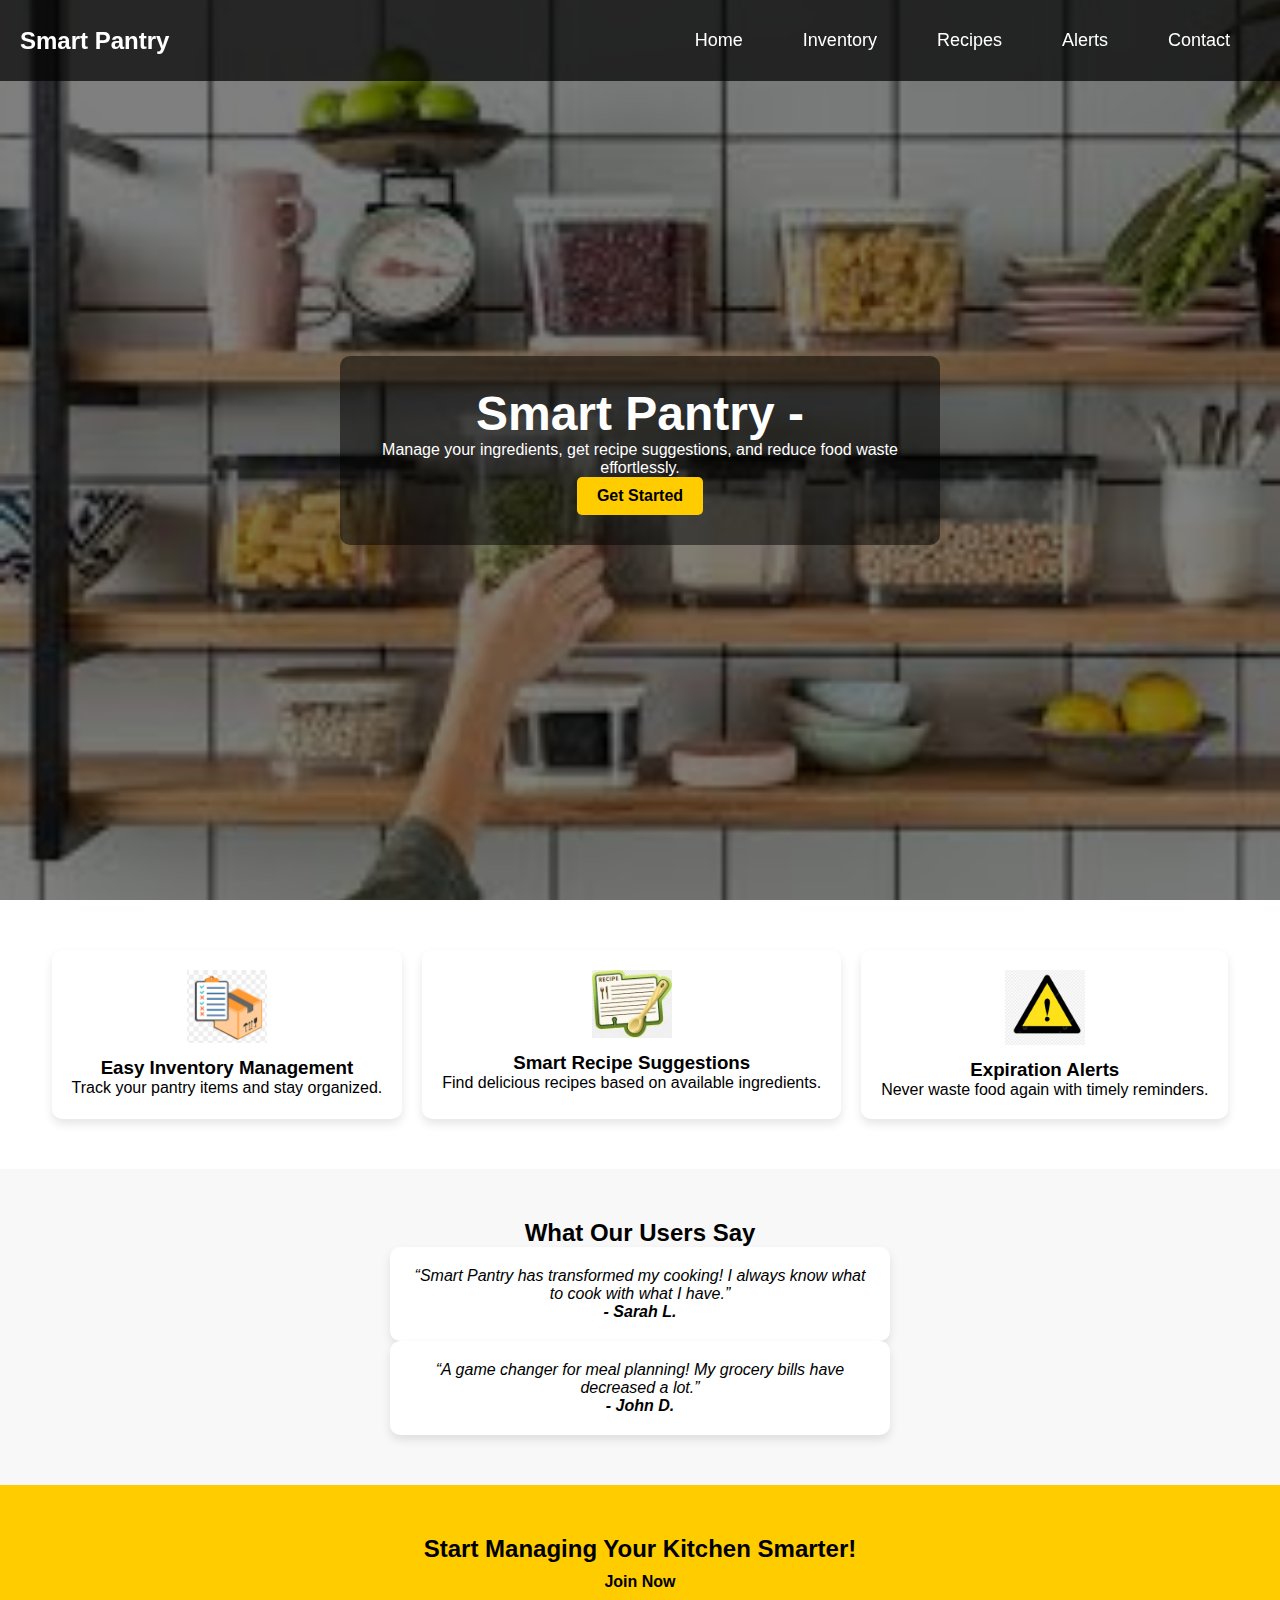
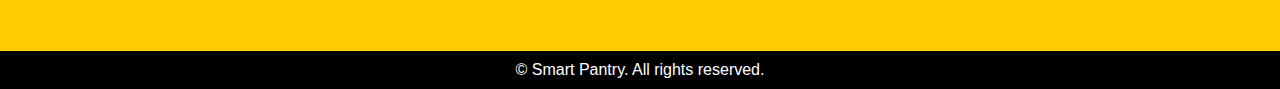
<file: AI_WEB_HACKTHON/index.html>
<!DOCTYPE html>
<html lang="en">
<head>
    <meta charset="UTF-8">
    <meta name="viewport" content="width=device-width, initial-scale=1.0">
    <title>Smart Pantry - Home</title>
    <link rel="stylesheet" href="styles.css">
    <link rel="icon" href="logo2.png">
    <script defer src="script.js"></script>
</head>
<body>

    <!-- Navigation Bar -->
    <header>
        <div class="logo">Smart Pantry</div>
        <nav>
            <ul>
                <li><a href="index.html">Home</a></li>
                <li><a href="inventory.html">Inventory</a></li>
                <li><a href="recipes.html">Recipes</a></li>
                <li><a href="expiration_alerts.html">Alerts</a></li>
                <li><a href="contact.html">Contact</a></li>
            </ul>
        </nav>
    </header>

    <!-- Update Hero Section -->
<section class="hero">
    <div class="hero-content">
        <h1>Smart Pantry - <span class="typing"></span></h1>
        <p>Manage your ingredients, get recipe suggestions, and reduce food waste effortlessly.</p>
        <a href="inventory.html" class="btn">Get Started</a>

    </div>
</section>

    <!-- Features Section -->
    <section class="features">
        <div class="feature fade-in">
            <img src="inventory.png" alt="Inventory">
            <h3>Easy Inventory Management</h3>
            <p>Track your pantry items and stay organized.</p>
        </div>
        <div class="feature fade-in">
            <img src="recipes.png" alt="Recipes">
            <h3>Smart Recipe Suggestions</h3>
            <p>Find delicious recipes based on available ingredients.</p>
        </div>
        <div class="feature fade-in">
            <img src="alerts.png" alt="Alerts">
            <h3>Expiration Alerts</h3>
            <p>Never waste food again with timely reminders.</p>
        </div>
    </section>

    <!-- Testimonials -->
    <section class="testimonials">
        <h2>What Our Users Say</h2>
        <div class="testimonial fade-in">
            <p>“Smart Pantry has transformed my cooking! I always know what to cook with what I have.”</p>
            <h4>- Sarah L.</h4>
        </div>
        <div class="testimonial fade-in">
            <p>“A game changer for meal planning! My grocery bills have decreased a lot.”</p>
            <h4>- John D.</h4>
        </div>
    </section>

    <!-- Call to Action -->
    <section class="cta">
        <h2>Start Managing Your Kitchen Smarter!</h2>
        <a href="join.html" class="btn">Join Now</a>
    </section>

    <!-- Update Footer -->
<footer>
    <p>&copy; <span class="year"></span> Smart Pantry. All rights reserved.</p>
</footer>

</body>
</html>
</file>
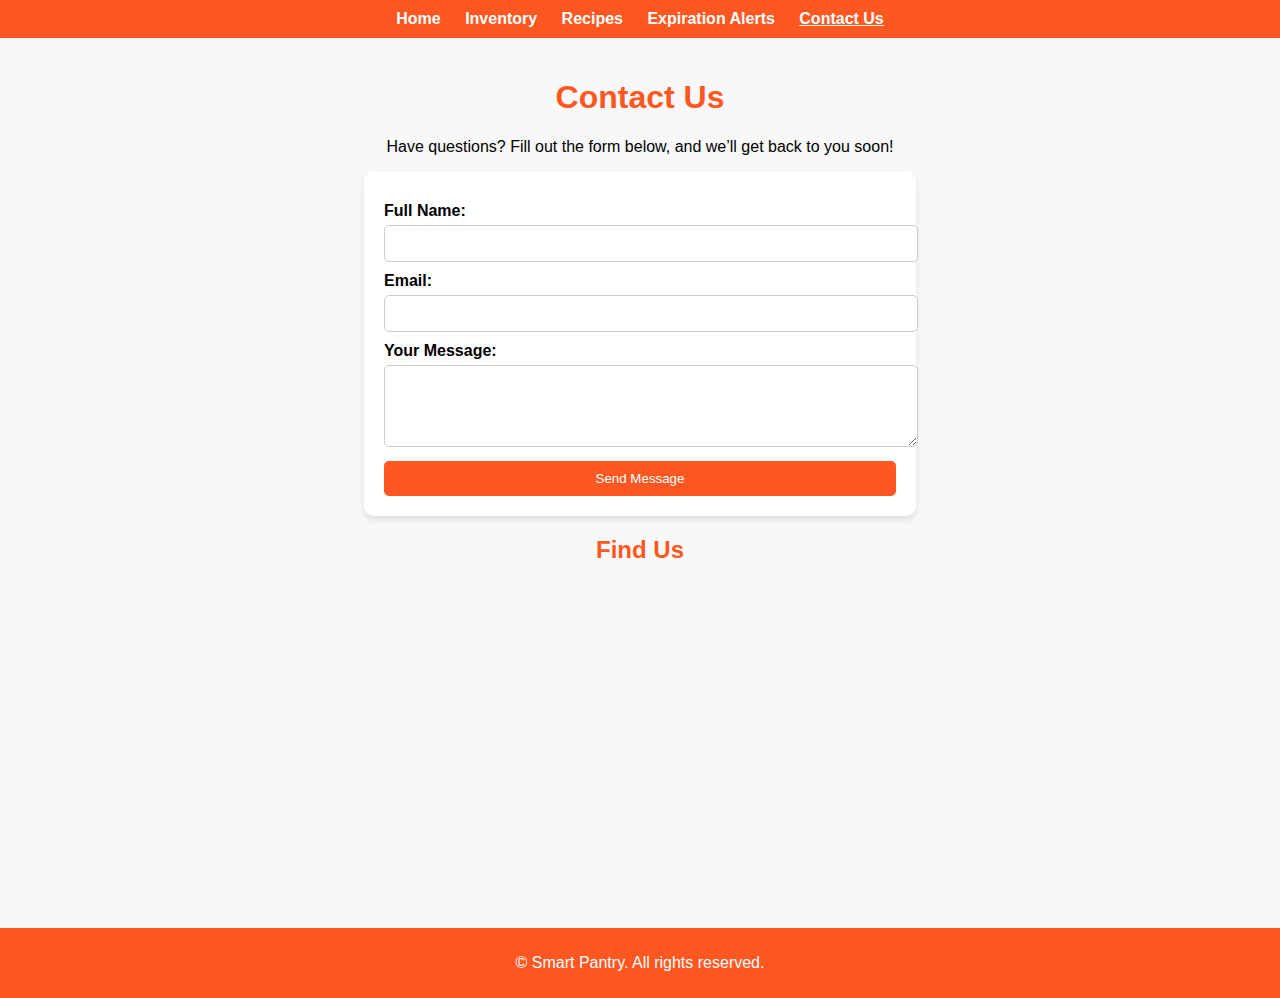
<file: AI_WEB_HACKTHON/contact.html>
<!DOCTYPE html>
<html lang="en">
<head>
    <meta charset="UTF-8">
    <meta name="viewport" content="width=device-width, initial-scale=1.0">
    <title>Contact Us - Smart Pantry</title>
    <link rel="icon" href="logo2.png">
    <link rel="stylesheet" href="contact.css">
</head>
<body>
    <header>
        <nav>
            <ul>
                <li><a href="index.html">Home</a></li>
                <li><a href="inventory.html">Inventory</a></li>
                <li><a href="recipes.html">Recipes</a></li>
                <li><a href="expiration_alerts.html">Expiration Alerts</a></li>
                <li><a href="contact.html" class="active">Contact Us</a></li>
            </ul>
        </nav>
    </header>

    <main class="container">
        <h1>Contact Us</h1>
        <p>Have questions? Fill out the form below, and we’ll get back to you soon!</p>

        <form id="contactForm">
            <label for="name">Full Name:</label>
            <input type="text" id="name" required>

            <label for="email">Email:</label>
            <input type="email" id="email" required>

            <label for="message">Your Message:</label>
            <textarea id="message" rows="4" required></textarea>

            <button type="submit" class="submit-btn">Send Message</button>
        </form>

        <div id="successMessage" class="hidden">✅ Message Sent Successfully!</div>

        <h2>Find Us</h2>
        <iframe 
            src="https://www.google.com/maps/embed?pb=!1m18!1m12!1m3!1d3151.835434509556!2d144.95373631550445!3d-37.81720974202124!2m3!1f0!2f0!3f0!3m2!1i1024!2i768!4f13.1!3m3!1m2!1s0x6ad642af0f11fd81%3A0x5045675218ce6e0!2sMelbourne%2C+Australia!5e0!3m2!1sen!2sus!4v1614151622142"
            width="100%" height="300" style="border:0;" allowfullscreen="" loading="lazy"></iframe>
    </main>

    <footer>
        <p>&copy; <span class="year"></span> Smart Pantry. All rights reserved.</p>
    </footer>

    <script src="contact.js"></script>
</body>
</html>
</file>
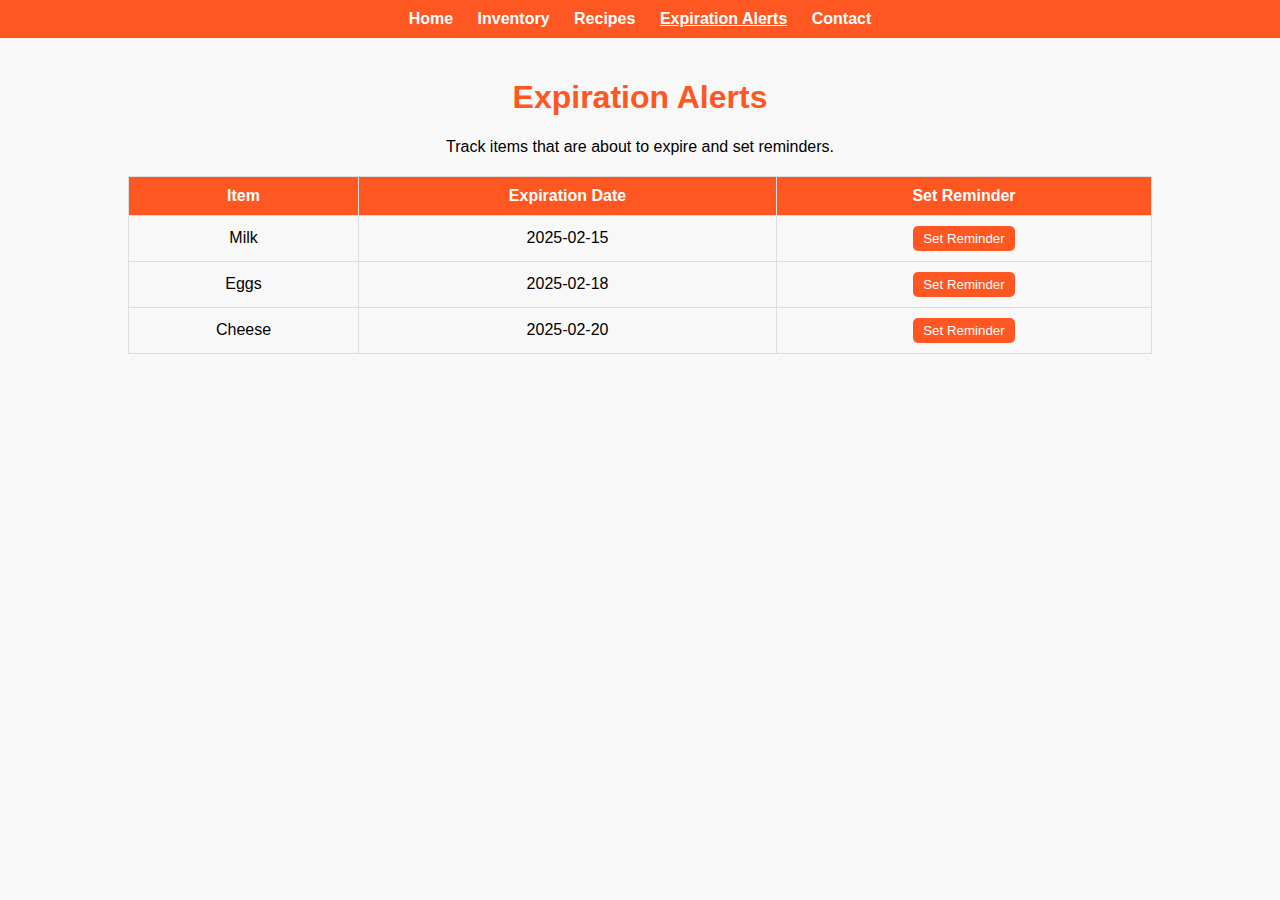
<file: AI_WEB_HACKTHON/expiration_alerts.html>
<!DOCTYPE html>
<html lang="en">
<head>
    <meta charset="UTF-8">
    <meta name="viewport" content="width=device-width, initial-scale=1.0">
    <title>Expiration Alerts - Smart Pantry</title>
    <link rel="icon" href="logo2.png">
    <link rel="stylesheet" href="expiration_alerts.css">
</head>
<body>
    <header>
        <nav>
            <ul>
                <li><a href="index.html">Home</a></li>
                <li><a href="inventory.html">Inventory</a></li>
                <li><a href="recipes.html">Recipes</a></li>
                <li><a href="expiration_alerts.html" class="active">Expiration Alerts</a></li>
                <li><a href="contact.html">Contact</a></li>
            </ul>
        </nav>
    </header>

    <main class="container">
        <h1>Expiration Alerts</h1>
        <p>Track items that are about to expire and set reminders.</p>

        <table>
            <thead>
                <tr>
                    <th>Item</th>
                    <th>Expiration Date</th>
                    <th>Set Reminder</th>
                </tr>
            </thead>
            <tbody id="alertsTable">
                <!-- Items will be loaded dynamically -->
            </tbody>
        </table>
    </main>

    <div id="notificationPopup" class="hidden">
        <p id="notificationText"></p>
        <button onclick="closeNotification()">Close</button>
    </div>

    <script src="expiration_alerts.js"></script>
</body>
</html>
</file>
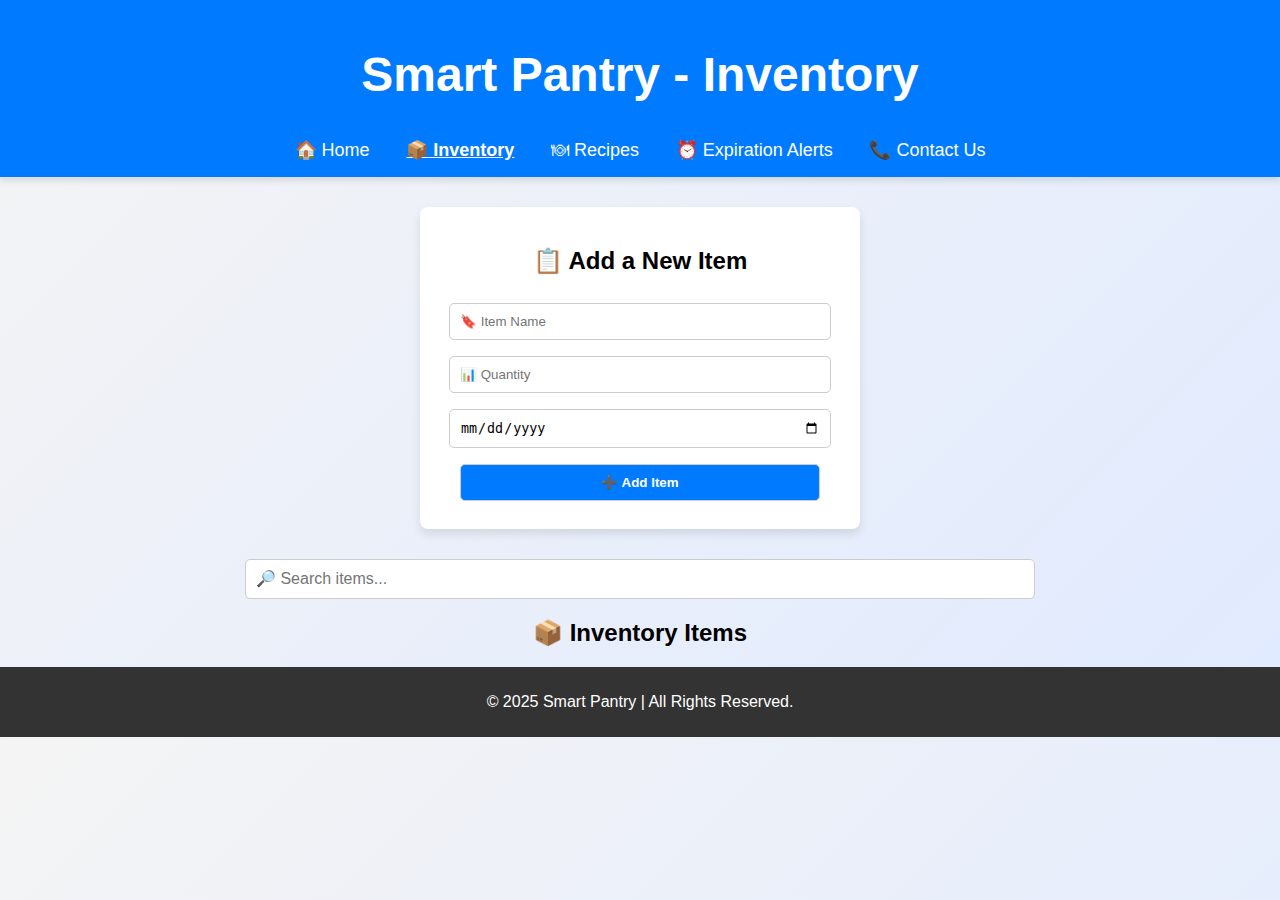
<file: AI_WEB_HACKTHON/inventory.html>
<!DOCTYPE html>
<html lang="en">
<head>
    <meta charset="UTF-8">
    <meta name="viewport" content="width=device-width, initial-scale=1.0">
    <title>Inventory | Smart Pantry</title>
    <link rel="icon" href="logo2.png">
    <link rel="stylesheet" href="inventory.css">
</head>
<body>

    <!-- Header with Navigation -->
    <header>
        <h1>Smart Pantry - Inventory</h1>
        <nav>
            <a href="index.html">🏠 Home</a>
            <a href="inventory.html" class="active">📦 Inventory</a>
            <a href="recipes.html">🍽 Recipes</a>
            <a href="expiration_alerts.html">⏰ Expiration Alerts</a>
            <a href="contact.html">📞 Contact Us</a>            
        </nav>
    </header>

    <!-- Inventory Management -->
    <main>
        <section class="inventory-form">
            <h2>📋 Add a New Item</h2>
            <form id="inventoryForm">
                <input type="text" id="itemName" placeholder="🔖 Item Name" required>
                <input type="number" id="quantity" placeholder="📊 Quantity" required>
                <input type="date" id="expiryDate" required>
                <button type="submit">➕ Add Item</button>
            </form>
        </section>

        <!-- Search Feature -->
        <section class="search-box">
            <input type="text" id="searchItem" placeholder="🔎 Search items...">
        </section>

        <!-- Inventory List -->
        <section class="inventory-list">
            <h2>📦 Inventory Items</h2>
            <ul id="itemList">
                <!-- Items will appear here -->
            </ul>
        </section>
    </main>

    <!-- Footer -->
    <footer>
        <p>&copy; 2025 Smart Pantry | All Rights Reserved.</p>
    </footer>

    <script src="inventory.js"></script>
</body>
</html>
</file>
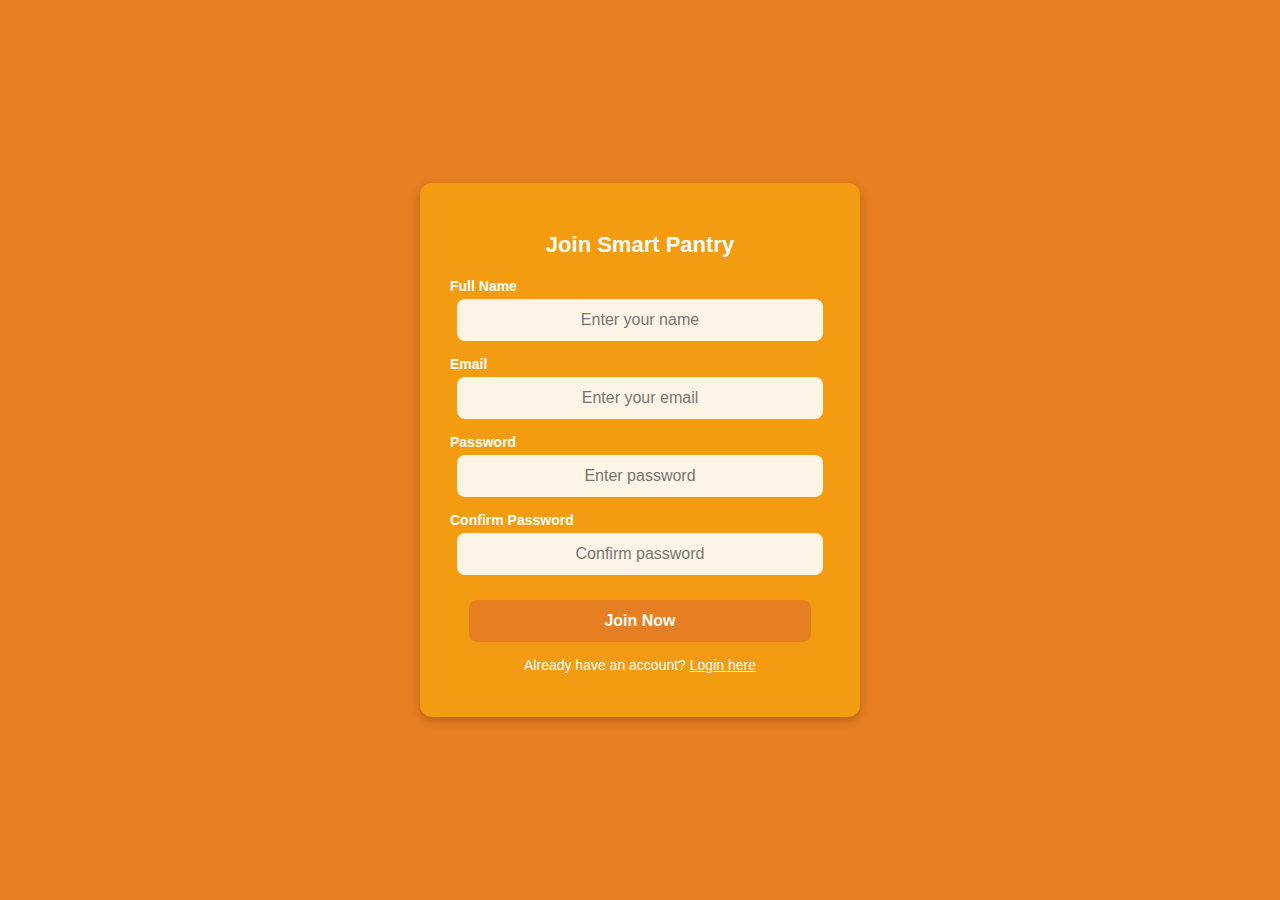
<file: AI_WEB_HACKTHON/join.html>
<!DOCTYPE html>
<html lang="en">
<head>
    <meta charset="UTF-8">
    <meta name="viewport" content="width=device-width, initial-scale=1.0">
    <title>Join Now - Smart Pantry</title>
    <link rel="icon" href="logo2.png">
    <link rel="stylesheet" href="join.css">
</head>
<body>
    <div class="join-container">
        <h2>Join Smart Pantry</h2>
        <form id="joinForm" action="join.php" method="POST">
            <div class="input-group">
                <label for="name">Full Name</label>
                <input type="text" id="name" name="name" placeholder="Enter your name" required>
            </div>
            <div class="input-group">
                <label for="email">Email</label>
                <input type="email" id="email" name="email" placeholder="Enter your email" required>
            </div>
            <div class="input-group">
                <label for="password">Password</label>
                <input type="password" id="password" name="password" placeholder="Enter password" required>
            </div>
            <div class="input-group">
                <label for="confirmPassword">Confirm Password</label>
                <input type="password" id="confirmPassword" name="confirmPassword" placeholder="Confirm password" required>
            </div>
            <button type="submit">Join Now</button>
            <p id="error-message"></p>
        </form>
        <p>Already have an account? <a href="login.html">Login here</a></p>
    </div>
    <script src="join.js"></script>
</body>
</html>
</file>
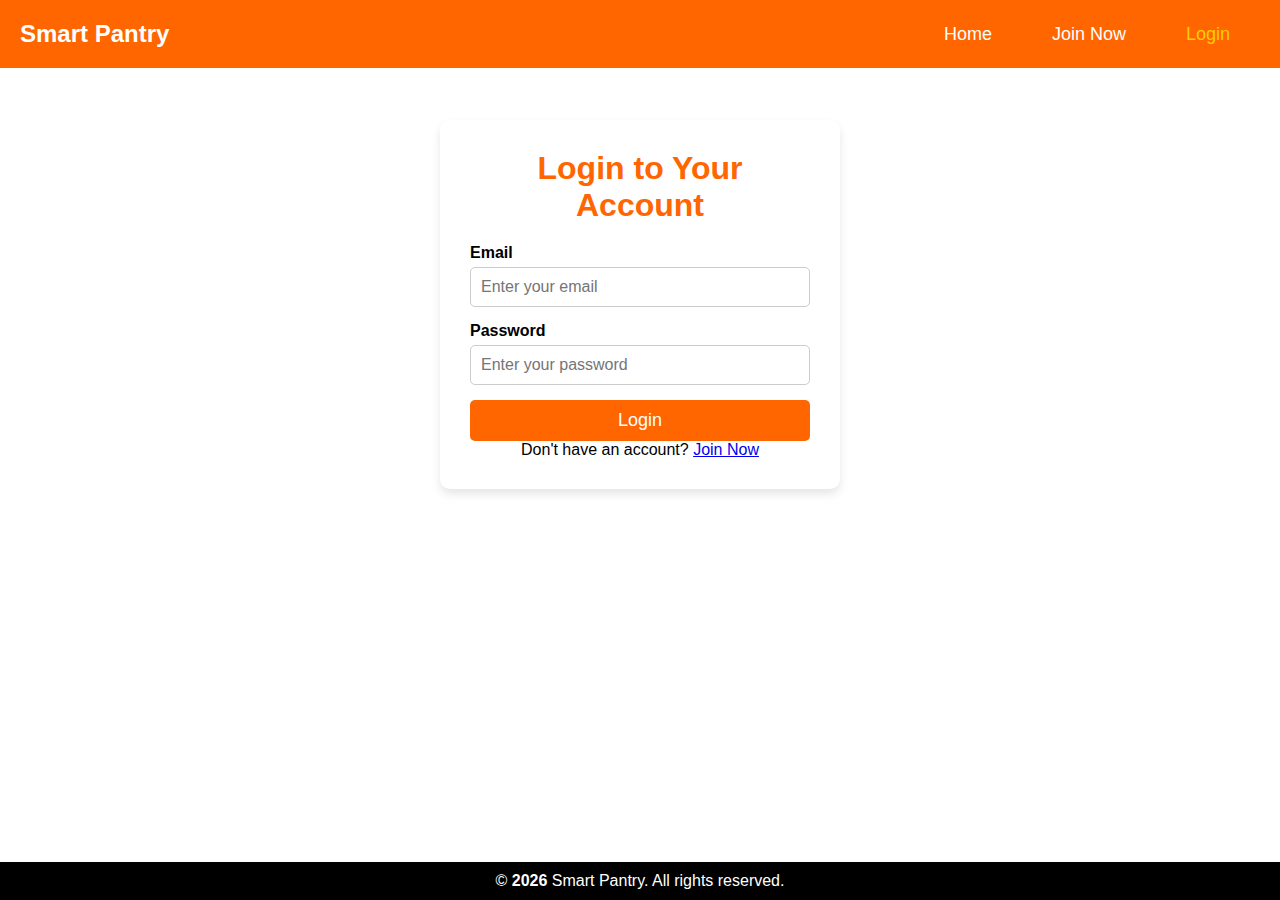
<file: AI_WEB_HACKTHON/login.html>
<!DOCTYPE html>
<html lang="en">
<head>
    <meta charset="UTF-8">
    <meta name="viewport" content="width=device-width, initial-scale=1.0">
    <title>Login - Smart Pantry</title>
    <link rel="icon" href="logo2.png">
    <link rel="stylesheet" href="login.css">
    <script defer src="login.js"></script>
</head>
<body>

    <header>
        <div class="logo">Smart Pantry</div>
        <nav>
            <ul>
                <li><a href="index.html">Home</a></li>
                <li><a href="join.html">Join Now</a></li>
                <li><a href="login.html" class="active">Login</a></li>
            </ul>
        </nav>
    </header>

    <section class="login-container">
        <h1>Login to Your Account</h1>
        <form id="loginForm" action="login.php" method="POST">
            <div class="input-group">
                <label for="email">Email</label>
                <input type="email" id="email" placeholder="Enter your email" required>
            </div>
            <div class="input-group">
                <label for="password">Password</label>
                <input type="password" id="password" placeholder="Enter your password" required>
            </div>
            <button type="submit" class="btn">Login</button>
        </form>
        <p>Don't have an account? <a href="join.html"><span style="text-decoration: none;">Join Now</span></a></p>
    </section>

    <footer>
        <p>&copy; <span class="year"></span> Smart Pantry. All rights reserved.</p>
    </footer>

</body>
</html>
</file>
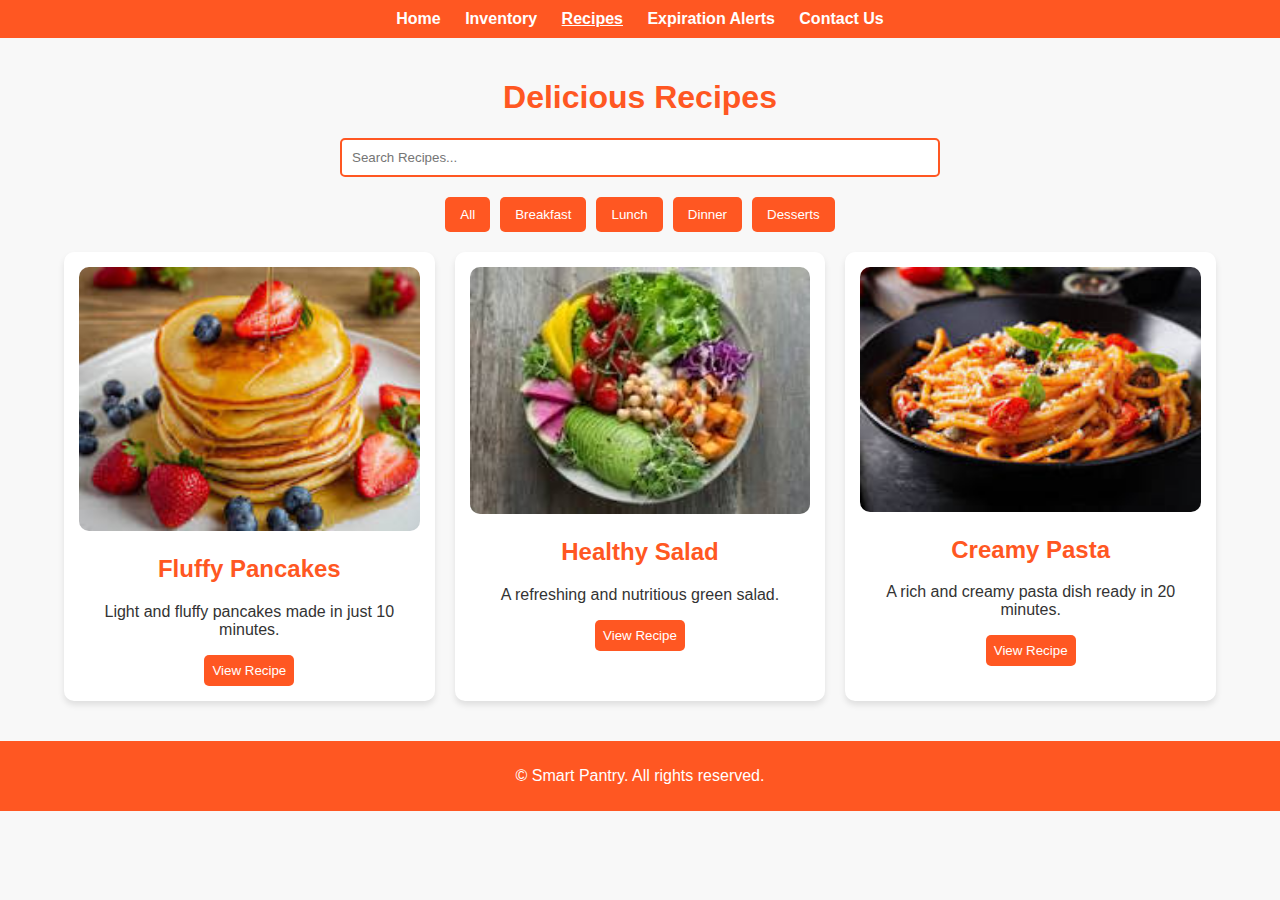
<file: AI_WEB_HACKTHON/recipes.html>
<!DOCTYPE html>
<html lang="en">
<head>
    <meta charset="UTF-8">
    <meta name="viewport" content="width=device-width, initial-scale=1.0">
    <title>Recipes - Smart Pantry</title>
    <link rel="icon" href="logo2.png">
    <link rel="stylesheet" href="recipes.css">
</head>
<body>
    <header>
        <nav>
            <ul>
                <li><a href="index.html">Home</a></li>
                <li><a href="inventory.html">Inventory</a></li>
                <li><a href="recipes.html" class="active">Recipes</a></li>
                <li><a href="expiration_alerts.html">Expiration Alerts</a></li>
                <li><a href="contact.html">Contact Us</a></li>
            </ul>
        </nav>
        
    </header>
    
    <main class="container">
        <h1>Delicious Recipes</h1>

        <div class="search-bar">
            <input type="text" id="searchBar" placeholder="Search Recipes...">
        </div>

        <div class="filters">
            <button class="filter-btn" data-category="all">All</button>
            <button class="filter-btn" data-category="breakfast">Breakfast</button>
            <button class="filter-btn" data-category="lunch">Lunch</button>
            <button class="filter-btn" data-category="dinner">Dinner</button>
            <button class="filter-btn" data-category="dessert">Desserts</button>
        </div>
        
        <div class="recipes-container">
            <div class="recipe-card" data-category="breakfast">
                <img src="pancakes.jpeg" alt="Pancakes">
                <h2>Fluffy Pancakes</h2>
                <p>Light and fluffy pancakes made in just 10 minutes.</p>
                <a href="https://www.inspiredtaste.net/24593/essential-pancake-recipe/" target="_blank">
                    <button class="view-recipe">View Recipe</button>
                </a>                
            </div>
            
            <div class="recipe-card" data-category="lunch">
                <img src="salad.jpeg" alt="Salad">
                <h2>Healthy Salad</h2>
                <p>A refreshing and nutritious green salad.</p>
                <a href="https://www.food.com/recipe/health-salad-103743" target="_blank">
                    <button class="view-recipe">View Recipe</button>
                </a>                
            </div>
            
            <div class="recipe-card" data-category="dinner">
                <img src="pasta.jpeg" alt="Pasta">
                <h2>Creamy Pasta</h2>
                <p>A rich and creamy pasta dish ready in 20 minutes.</p>
                <a href="https://www.allrecipes.com/recipe/269500/creamy-garlic-pasta/" target="_blank">
                    <button class="view-recipe">View Recipe</button>
                </a>                
            </div>
        </div>
    </main>
    
    <footer>
        <p>&copy; <span class="year"></span> Smart Pantry. All rights reserved.</p>
    </footer>
    
    <script src="recipes.js"></script>
</body>
</html>
</file>
<file: AI_WEB_HACKTHON/contact.css>
body {
    font-family: 'Arial', sans-serif;
    background: #f8f8f8;
    margin: 0;
    padding: 0;
}

.container {
    width: 80%;
    margin: auto;
    text-align: center;
    padding: 20px;
}

h1, h2 {
    color: #ff5722;
}

nav {
    background: #ff5722;
    padding: 10px;
    text-align: center;
}

nav ul {
    list-style: none;
    padding: 0;
    margin: 0;
}

nav ul li {
    display: inline;
    margin: 0 10px;
}

nav ul li a {
    text-decoration: none;
    color: white;
    font-weight: bold;
}

nav ul li a.active {
    text-decoration: underline;
}

/* Form Styles */
form {
    background: white;
    padding: 20px;
    border-radius: 10px;
    box-shadow: 0px 4px 6px rgba(0, 0, 0, 0.1);
    width: 50%;
    margin: auto;
    text-align: left;
}

label {
    display: block;
    margin-top: 10px;
    font-weight: bold;
}

input, textarea {
    width: 100%;
    padding: 10px;
    margin-top: 5px;
    border: 1px solid #ccc;
    border-radius: 5px;
}

.submit-btn {
    background: #ff5722;
    color: white;
    border: none;
    padding: 10px;
    width: 100%;
    cursor: pointer;
    border-radius: 5px;
    margin-top: 10px;
    transition: 0.3s;
}

.submit-btn:hover {
    background: #e64a19;
}

.hidden {
    display: none;
    color: green;
    font-weight: bold;
    margin-top: 10px;
}

footer {
    text-align: center;
    margin-top: 20px;
    padding: 10px;
    background: #ff5722;
    color: white;
}
</file>
<file: AI_WEB_HACKTHON/expiration_alerts.css>
body {
    font-family: 'Arial', sans-serif;
    background: #f8f8f8;
    margin: 0;
    padding: 0;
}

.container {
    width: 80%;
    margin: auto;
    text-align: center;
    padding: 20px;
}

h1 {
    color: #ff5722;
}

nav {
    background: #ff5722;
    padding: 10px;
    text-align: center;
}

nav ul {
    list-style: none;
    padding: 0;
    margin: 0;
}

nav ul li {
    display: inline;
    margin: 0 10px;
}

nav ul li a {
    text-decoration: none;
    color: white;
    font-weight: bold;
}

nav ul li a.active {
    text-decoration: underline;
}

table {
    width: 100%;
    border-collapse: collapse;
    margin-top: 20px;
}

table, th, td {
    border: 1px solid #ddd;
}

th, td {
    padding: 10px;
    text-align: center;
}

th {
    background: #ff5722;
    color: white;
}

.reminder-btn {
    background: #ff5722;
    color: white;
    border: none;
    padding: 5px 10px;
    cursor: pointer;
    border-radius: 5px;
    transition: 0.3s;
}

.reminder-btn:hover {
    background: #e64a19;
}

.hidden {
    display: none;
}

#notificationPopup {
    position: fixed;
    bottom: 20px;
    left: 50%;
    transform: translateX(-50%);
    background: rgba(0, 0, 0, 0.8);
    color: white;
    padding: 15px;
    border-radius: 5px;
    display: none;
}
</file>
<file: AI_WEB_HACKTHON/inventory.css>
/* General Page Styling */
body {
    font-family: 'Poppins', sans-serif;
    margin: 0;
    padding: 0;
    background: linear-gradient(135deg, #f4f4f4, #e0eaff);
    text-align: center;
}

/* Header */
header {
    background: #007BFF;
    color: white;
    padding: 15px;
    font-size: 24px;
    box-shadow: 0px 4px 6px rgba(0, 0, 0, 0.1);
}

/* Navigation */
nav {
    margin-top: 10px;
}

nav a {
    color: white;
    text-decoration: none;
    margin: 0 15px;
    font-size: 18px;
    transition: 0.3s;
}

nav a.active, nav a:hover {
    text-decoration: underline;
    font-weight: bold;
}

/* Form Styling */
.inventory-form {
    background: white;
    margin: 30px auto;
    padding: 20px;
    width: 400px;
    border-radius: 8px;
    box-shadow: 0px 5px 10px rgba(0, 0, 0, 0.1);
}

.inventory-form input, .inventory-form button {
    width: 90%;
    padding: 10px;
    margin: 8px 0;
    border: 1px solid #ccc;
    border-radius: 5px;
}

.inventory-form button {
    background: #007BFF;
    color: white;
    font-weight: bold;
    cursor: pointer;
    transition: 0.3s;
}

.inventory-form button:hover {
    background: #0056b3;
}

/* Search Box */
.search-box {
    margin-top: 20px;
}

.search-box input {
    width: 60%;
    padding: 10px;
    font-size: 16px;
    border: 1px solid #ccc;
    border-radius: 5px;
}

/* Inventory List */
.inventory-list {
    margin: 20px auto;
    width: 80%;
}

.inventory-list ul {
    list-style: none;
    padding: 0;
}

.inventory-list li {
    background: white;
    margin: 10px 0;
    padding: 15px;
    display: flex;
    justify-content: space-between;
    border-radius: 5px;
    box-shadow: 0px 4px 8px rgba(0, 0, 0, 0.1);
    animation: fadeIn 0.5s ease-in-out;
}

.inventory-list button {
    background: red;
    color: white;
    border: none;
    padding: 8px 12px;
    cursor: pointer;
    border-radius: 4px;
    transition: 0.3s;
}

.inventory-list button:hover {
    background: darkred;
}

/* Animations */
@keyframes fadeIn {
    from { opacity: 0; transform: translateY(-10px); }
    to { opacity: 1; transform: translateY(0); }
}

/* Footer */
footer {
    background: #333;
    color: white;
    padding: 10px;
    margin-top: 20px;
}
</file>
<file: AI_WEB_HACKTHON/join.css>
/* Apply colors from the Recipe Page */
:root {
    --primary-color: #e67e22;  /* Orange */
    --secondary-color: #f39c12; /* Lighter Orange */
    --text-color: #ffffff;
    --input-bg: #fff5e6; /* Light Orange */
    --button-hover: #d35400;
}

body {
    font-family: Arial, sans-serif;
    background-color: var(--primary-color);
    display: flex;
    justify-content: center;
    align-items: center;
    height: 100vh;
    margin: 0;
}

/* Outer Box Styling */
.join-container {
    background: var(--secondary-color);
    padding: 30px;
    border-radius: 12px;
    box-shadow: 0px 4px 10px rgba(0, 0, 0, 0.2);
    text-align: center;
    width: 380px;
    max-width: 90%;
}

h2 {
    margin-bottom: 20px;
    color: var(--text-color);
    font-size: 22px;
}

/* Input Fields */
.input-group {
    margin-bottom: 15px;
    text-align: center;
    display: flex;
    flex-direction: column;
    align-items: center;
}

label {
    display: block;
    font-weight: bold;
    margin-bottom: 5px;
    color: var(--text-color);
    font-size: 14px;
    text-align: left;
    width: 100%;
}

input {
    width: 90%;
    padding: 12px;
    border: none;
    border-radius: 8px;
    background: var(--input-bg);
    font-size: 16px;
    text-align: center;
    outline: none;
}

/* Submit Button */
button {
    background-color: var(--primary-color);
    color: var(--text-color);
    border: none;
    padding: 12px;
    border-radius: 8px;
    cursor: pointer;
    width: 90%;
    font-size: 16px;
    font-weight: bold;
    margin-top: 10px;
}

button:hover {
    background-color: var(--button-hover);
}

/* Error Message */
#error-message {
    color: red;
    margin-top: 10px;
    font-size: 14px;
}

/* Already have an account */
p {
    margin-top: 15px;
    font-size: 14px;
    color: var(--text-color);
}

p a {
    color: #fff;
    text-decoration: underline;
}
</file>
<file: AI_WEB_HACKTHON/login.css>
/* General Styles */
* {
    margin: 0;
    padding: 0;
    box-sizing: border-box;
    font-family: 'Poppins', sans-serif;
}

/* Header */
header {
    display: flex;
    justify-content: space-between;
    align-items: center;
    padding: 20px;
    background: #ff6600; /* Matching the previous color */
    color: white;
    position: fixed;
    width: 100%;
    top: 0;
    z-index: 1000;
}

.logo {
    font-size: 24px;
    font-weight: bold;
}

nav ul {
    display: flex;
    list-style: none;
}

nav ul li {
    margin: 0 15px;
}

nav ul li a {
    text-decoration: none;
    color: white;
    font-size: 18px;
    padding: 10px 15px;
    transition: 0.3s;
}

nav ul li a:hover, .active {
    color: #ffcc00;
}

/* Login Container */
.login-container {
    width: 400px;
    margin: 120px auto 50px;
    padding: 30px;
    background: white;
    box-shadow: 0px 5px 10px rgba(0, 0, 0, 0.1);
    border-radius: 10px;
    text-align: center;
}

.login-container h1 {
    margin-bottom: 20px;
    color: #ff6600;
}

/* Input Fields */
.input-group {
    text-align: left;
    margin-bottom: 15px;
}

.input-group label {
    display: block;
    font-weight: bold;
    margin-bottom: 5px;
}

.input-group input {
    width: 100%;
    padding: 10px;
    border: 1px solid #ccc;
    border-radius: 5px;
    font-size: 16px;
}

/* Button */
.btn {
    display: block;
    width: 100%;
    padding: 10px;
    background: #ff6600;
    color: white;
    font-size: 18px;
    border: none;
    border-radius: 5px;
    cursor: pointer;
    transition: 0.3s;
}

.btn:hover {
    background: #ff4500;
}

/* Footer */
footer {
    text-align: center;
    padding: 10px;
    background: black;
    color: white;
    position: absolute;
    width: 100%;
    bottom: 0;
}

.year {
    font-weight: bold;
}
</file>
<file: AI_WEB_HACKTHON/recipes.css>
/* General Styles */
body {
    font-family: 'Arial', sans-serif;
    background: #f8f8f8;
    color: #333;
    margin: 0;
    padding: 0;
}

.container {
    width: 90%;
    max-width: 1200px;
    margin: auto;
    padding: 20px;
}

h1 {
    text-align: center;
    color: #ff5722;
}

/* Navigation Bar */
nav {
    background: #ff5722;
    padding: 10px;
    text-align: center;
}

nav ul {
    list-style: none;
    padding: 0;
    margin: 0;
}

nav ul li {
    display: inline;
    margin: 0 10px;
}

nav ul li a {
    text-decoration: none;
    color: white;
    font-weight: bold;
}

nav ul li a.active {
    text-decoration: underline;
}

/* Search Bar */
.search-bar {
    text-align: center;
    margin-bottom: 20px;
}

.search-bar input {
    width: 50%;
    padding: 10px;
    border: 2px solid #ff5722;
    border-radius: 5px;
}

/* Category Filters */
.filters {
    display: flex;
    justify-content: center;
    gap: 10px;
    margin-bottom: 20px;
}

.filters button {
    background: #ff5722;
    color: white;
    border: none;
    padding: 10px 15px;
    cursor: pointer;
    border-radius: 5px;
    transition: 0.3s;
}

.filters button:hover {
    background: #e64a19;
}

/* Recipe Cards */
.recipes-container {
    display: grid;
    grid-template-columns: repeat(auto-fit, minmax(250px, 1fr));
    gap: 20px;
}

.recipe-card {
    background: white;
    padding: 15px;
    border-radius: 10px;
    box-shadow: 0px 4px 6px rgba(0, 0, 0, 0.1);
    transition: 0.3s;
    text-align: center;
}

.recipe-card:hover {
    transform: scale(1.05);
}

.recipe-card img {
    width: 100%;
    border-radius: 10px;
}

.recipe-card h2 {
    color: #ff5722;
}

.view-recipe {
    background: #ff5722;
    color: white;
    border: none;
    padding: 8px;
    cursor: pointer;
    border-radius: 5px;
    transition: 0.3s;
}

.view-recipe:hover {
    background: #e64a19;
}

/* Footer */
footer {
    text-align: center;
    margin-top: 20px;
    padding: 10px;
    background: #ff5722;
    color: white;
}
</file>
<file: AI_WEB_HACKTHON/styles.css>
/* General Reset */
* {
    margin: 0;
    padding: 0;
    box-sizing: border-box;
    font-family: 'Poppins', sans-serif;
}

/* Navigation Bar */
header {
    display: flex;
    justify-content: space-between;
    align-items: center;
    padding: 20px;
    background: rgba(0, 0, 0, 0.7);
    color: white;
    position: fixed;
    width: 100%;
    top: 0;
    z-index: 1000;
}

.logo {
    font-size: 24px;
    font-weight: bold;
}

nav ul {
    display: flex;
    justify-content: center; /* Centers menu options horizontally */
    align-items: center; /* Aligns items vertically */
    list-style: none;
    padding: 0;
    margin: 0;
}

nav ul li {
    margin: 0 15px; /* Adds spacing between menu items */
    position: relative;
}

nav ul li a {
    text-decoration: none;
    color: white;
    font-size: 18px;
    padding: 10px 15px;
    display: block;
    transition: 0.3s ease;
}

nav ul li a:hover {
    color: #ffcc00; /* Highlight effect on hover */
}

/* Ensures images in the menu are centered */
nav ul li img {
    display: block;
    margin: 0 auto; /* Centers images inside menu */
    width: 50px; /* Adjust image size as needed */
    height: auto;
    border-radius: 10px;
}


/* Hero Section */
.hero {
    height: 100vh;
    display: flex;
    align-items: center;
    justify-content: center;
    background: url('hero-bg.jpg') center/cover;
    text-align: center;
    color: white;
}

.hero-content {
    max-width: 600px;
    background: rgba(0, 0, 0, 0.5);
    padding: 30px;
    border-radius: 10px;
}

/* Button */
.btn {
    display: inline-block;
    padding: 10px 20px;
    background: #ffcc00;
    color: black;
    text-decoration: none;
    font-weight: bold;
    border-radius: 5px;
    transition: 0.3s;
}

.btn:hover {
    background: #ff9900;
    transform: scale(1.1);
}

/* Features Section */
.features {
    display: flex;
    justify-content: center;
    text-align: center;
    padding: 50px;
    gap: 20px;
}

.feature {
    background: white;
    padding: 20px;
    border-radius: 10px;
    box-shadow: 0 5px 10px rgba(0, 0, 0, 0.1);
    transition: 0.3s;
}

.feature:hover {
    transform: translateY(-10px);
}

.feature img {
    width: 80px;
    margin-bottom: 10px;
}

/* Testimonials */
.testimonials {
    background: #f8f8f8;
    text-align: center;
    padding: 50px;
}

.testimonial {
    max-width: 500px;
    margin: auto;
    font-style: italic;
    background: white;
    padding: 20px;
    border-radius: 10px;
    box-shadow: 0 5px 10px rgba(0, 0, 0, 0.1);
}

/* Call to Action */
.cta {
    text-align: center;
    padding: 50px;
    background: #ffcc00;
}

/* Footer */
footer {
    text-align: center;
    padding: 10px;
    background: black;
    color: white;
}
/* Smooth Scroll */
html {
    scroll-behavior: smooth;
}

/* Typing Effect */
.typing {
    font-size: 24px;
    font-weight: bold;
    color: #ffcc00c5;
}

/* Back to Top Button */
.back-to-top {
    position: fixed;
    bottom: 20px;
    right: 20px;
    background: #776a3a;
    color: black;
    border: none;
    padding: 10px 15px;
    border-radius: 50%;
    font-size: 18px;
    cursor: pointer;
    display: none;
    transition: 0.3s;
}

.back-to-top.show {
    display: block;
}

/* Dark Mode */
.dark-mode {
    background: #121212;
    color: white;
}

.dark-mode .feature {
    background: #333;
    color: white;
}

.theme-toggle {
    position: fixed;
    top: 20px;
    right: 20px;
    background: transparent;
    border: none;
    font-size: 24px;
    cursor: pointer;
}
.hero {
    background: url('Smart.jpeg') no-repeat center center/cover;
    height: 100vh; /* Full screen height */
    display: flex;
    align-items: center;
    justify-content: center;
    text-align: center;
    color: white;
    position: relative;
}

.hero::before {
    content: "";
    position: absolute;
    top: 0;
    left: 0;
    width: 100%;
    height: 100%;
    background: rgba(0, 0, 0, 0.5); /* Dark overlay for better readability */
}

.hero-content {
    position: relative;
    z-index: 1;
}

.hero h1 {
    font-size: 3rem;
}

/*inventory*/
.inventory {
    text-align: center;
    padding: 50px 20px;
    background: linear-gradient(45deg, #ffcc00, #ff6600);
    color: white;
    border-radius: 10px;
    box-shadow: 0px 5px 15px rgba(0, 0, 0, 0.2);
    animation: fadeInUp 1s ease-in-out;
}

.inventory h1 {
    font-size: 36px;
}

.inventory p {
    font-size: 18px;
    margin-bottom: 20px;
}

/* Form Styling */
#inventoryForm {
    display: flex;
    justify-content: center;
    gap: 10px;
    margin-bottom: 20px;
}

#inventoryForm input,
#inventoryForm button {
    padding: 10px;
    border: none;
    border-radius: 5px;
    font-size: 16px;
}

#inventoryForm button {
    background-color: #ff4400;
    color: white;
    cursor: pointer;
    transition: 0.3s;
}

#inventoryForm button:hover {
    background-color: #ff2200;
}

/* Table Styling */
table {
    width: 100%;
    margin-top: 20px;
    border-collapse: collapse;
}

th, td {
    padding: 10px;
    border: 1px solid white;
    text-align: center;
}

th {
    background-color: #ff5500;
}

td button {
    background-color: red;
    color: white;
    border: none;
    padding: 5px 10px;
    cursor: pointer;
}

td button:hover {
    background-color: darkred;
}

/* Animations */
@keyframes fadeInUp {
    from {
        opacity: 0;
        transform: translateY(20px);
    }
    to {
        opacity: 1;
        transform: translateY(0);
    }
}
</file>
